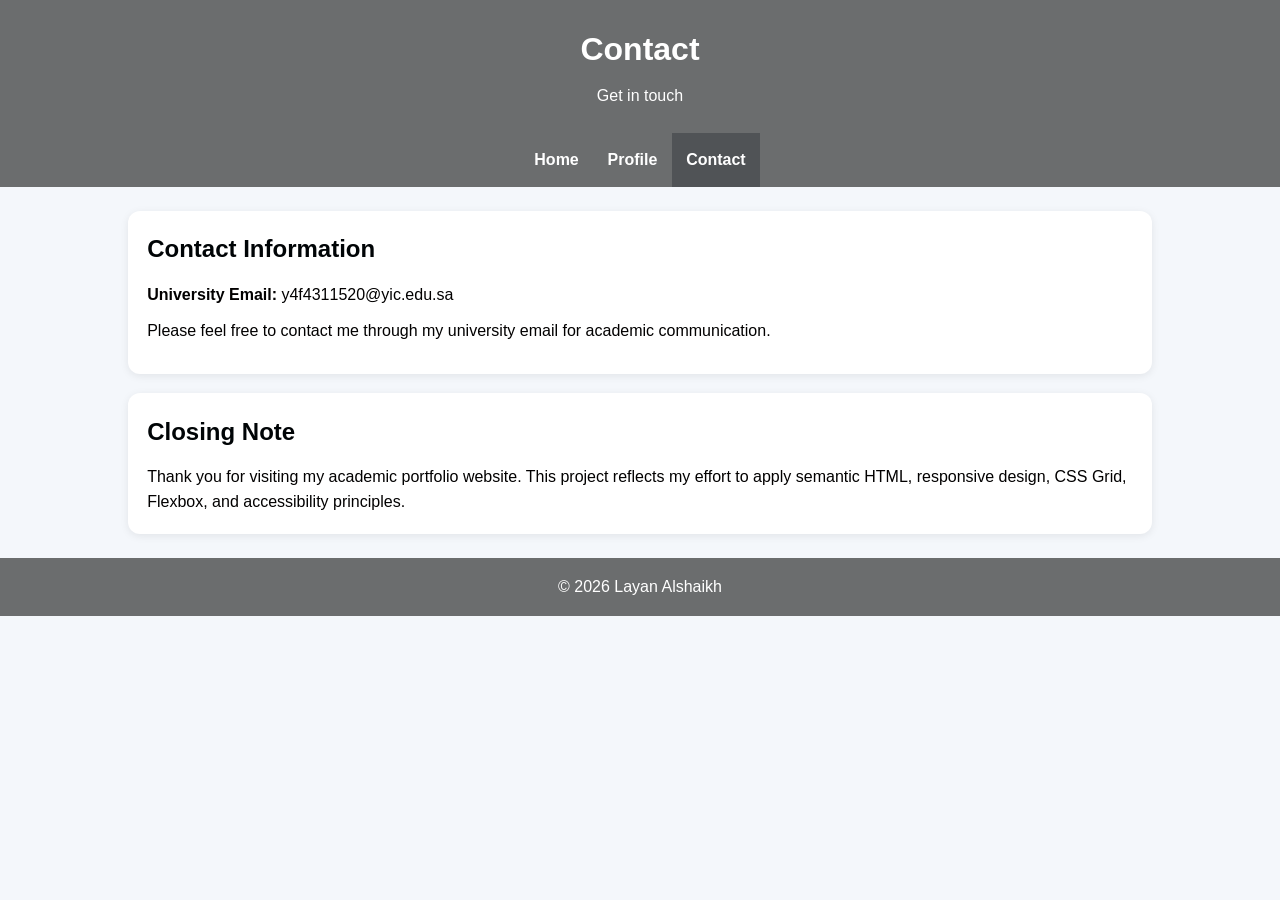
<file: contact.html>
<!DOCTYPE html>
<html lang="en">
<head>
  <meta charset="UTF-8">
  <meta name="viewport" content="width=device-width, initial-scale=1.0">
  <title>Contact | My Academic Portfolio</title>
  <link rel="stylesheet" href="style.css">
</head>
<body>
  <header class="site-header">
    <h1>Contact</h1>
    <p class="tagline">Get in touch</p>
  </header>

  <nav class="site-nav" aria-label="Main navigation">
    <ul>
      <li><a href="index.html">Home</a></li>
      <li><a href="profile.html">Profile</a></li>
      <li><a href="contact.html" class="active">Contact</a></li>
    </ul>
  </nav>

  <main class="container">
    <section class="info-section contact-box">
      <h2>Contact Information</h2>
      <p><strong>University Email:</strong> y4f4311520@yic.edu.sa</p>
      <p>
        Please feel free to contact me through my university email for academic
        communication.
      </p>
    </section>

    <section class="info-section">
      <h2>Closing Note</h2>
      <p>
        Thank you for visiting my academic portfolio website. This project reflects
        my effort to apply semantic HTML, responsive design, CSS Grid, Flexbox,
        and accessibility principles.
      </p>
    </section>
  </main>

  <footer class="site-footer">
    <p>&copy; 2026 Layan Alshaikh</p>
  </footer>
</body>
</html>
</file>
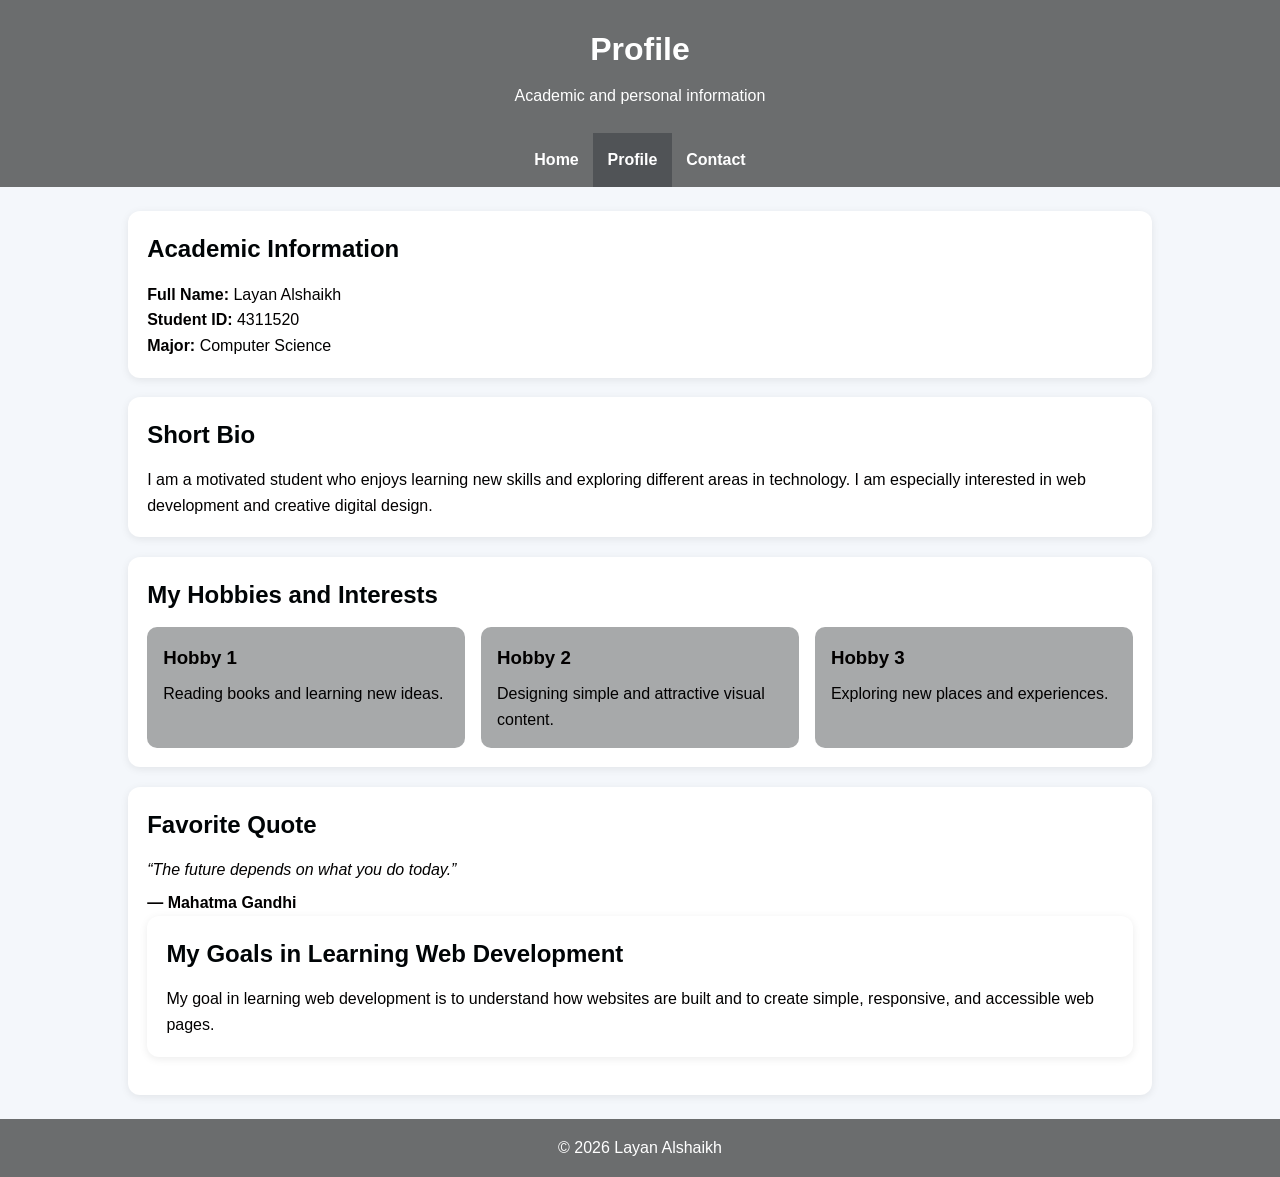
<file: profile.html>
<!DOCTYPE html>
<html lang="en">
<head>
  <meta charset="UTF-8">
  <meta name="viewport" content="width=device-width, initial-scale=1.0">
  <title>Profile | My Academic Portfolio</title>
  <link rel="stylesheet" href="style.css">
</head>
<body>
  <header class="site-header">
    <h1>Profile</h1>
    <p class="tagline">Academic and personal information</p>
  </header>

  <nav class="site-nav" aria-label="Main navigation">
    <ul>
      <li><a href="index.html">Home</a></li>
      <li><a href="profile.html" class="active">Profile</a></li>
      <li><a href="contact.html">Contact</a></li>
    </ul>
  </nav>

  <main class="container">
    <section class="info-section">
      <h2>Academic Information</h2>
      <p><strong>Full Name:</strong> Layan Alshaikh</p>
      <p><strong>Student ID:</strong> 4311520</p>
      <p><strong>Major:</strong> Computer Science</p>
    </section>

    <section class="info-section">
      <h2>Short Bio</h2>
      <p>
        I am a motivated student who enjoys learning new skills and exploring
        different areas in technology. I am especially interested in web
        development and creative digital design.
      </p>
    </section>

    <section class="info-section">
      <h2>My Hobbies and Interests</h2>
      <div class="cards">
        <article class="card">
          <h3>Hobby 1</h3>
          <p>Reading books and learning new ideas.</p>
        </article>

        <article class="card">
          <h3>Hobby 2</h3>
          <p>Designing simple and attractive visual content.</p>
        </article>

        <article class="card">
          <h3>Hobby 3</h3>
          <p>Exploring new places and experiences.</p>
        </article>
      </div>
    </section>

    <section class="info-section">
      <h2>Favorite Quote</h2>
     <blockquote>
  “The future depends on what you do today.”
</blockquote>
<p class="quote-author">— Mahatma Gandhi</p>
    <section class="info-section">
      <h2>My Goals in Learning Web Development</h2>
   <p>
  My goal in learning web development is to understand how websites are built and to create simple, responsive, and accessible web pages.
</p>
    </section>
  </main>

  <footer class="site-footer">
    <p>&copy; 2026 Layan Alshaikh</p>
  </footer>
</body>
</html>
</file>
<file: style.css>
* {
  margin: 0;
  padding: 0;
  box-sizing: border-box;
}

body {
  font-family: Arial, sans-serif;
  line-height: 1.6;
  background-color: #f4f7fb;
  color: #020000;
}

img {
  max-width: 100%;
  display: block;
}

.site-header {
  background-color: #6b6d6e;
  color: white;
  text-align: center;
  padding: 1.5rem 1rem;
}

.site-header h1 {
  margin-bottom: 0.5rem;
}

.tagline {
  font-size: 1rem;
}

.site-nav {
  background-color: #6b6d6e;
}

.site-nav ul {
  list-style: none;
  display: flex;
  flex-direction: column;
  align-items: center;
}

.site-nav li {
  width: 100%;
  text-align: center;
}

.site-nav a {
  display: block;
  padding: 0.9rem;
  color: white;
  text-decoration: none;
  font-weight: bold;
}

.site-nav a:hover,
.site-nav a.active {
  background-color: #505356;
}

.container {
  width: 90%;
  margin: 1.5rem auto;
}

.hero,
.info-section,
.intro {
  background-color: white;
  padding: 1.2rem;
  border-radius: 12px;
  margin-bottom: 1.2rem;
  box-shadow: 0 2px 8px rgba(0, 0, 0, 0.08);
}

.hero {
  display: grid;
  grid-template-columns: 1fr;
  gap: 1rem;
  align-items: center;
}

.hero img {
  width: 220px;
  border-radius: 12px;
  margin: 0 auto;
}

.hero-text h2,
.info-section h2,
.intro h2 {
  margin-bottom: 0.8rem;
  color: #000406;
}

.cards {
  display: flex;
  flex-direction: column;
  gap: 1rem;
}

.card {
  background-color: #a7a9aa;;
  border-radius: 10px;
  padding: 1rem;
}

.card h3 {
  margin-bottom: 0.5rem;
  color:#020000;
}

blockquote {
  font-style: italic;
  margin-bottom: 0.5rem;
}

.quote-author {
  font-weight: bold;
}

.contact-box p {
  margin-bottom: 0.7rem;
}

.site-footer {
  background-color: #6b6d6e;
  color: white;
  text-align: center;
  padding: 1rem;
  margin-top: 1rem;
}


@media (min-width: 768px) {
  .site-nav ul {
    flex-direction: row;
    justify-content: center;
  }

  .site-nav li {
    width: auto;
  }

  .hero {
    grid-template-columns: 1fr 2fr;
  }

  .cards {
    flex-direction: row;
  }

  .card {
    flex: 1;
  }
}


@media (min-width: 1024px) {
  .container {
    width: 80%;
  }
}
</file>
